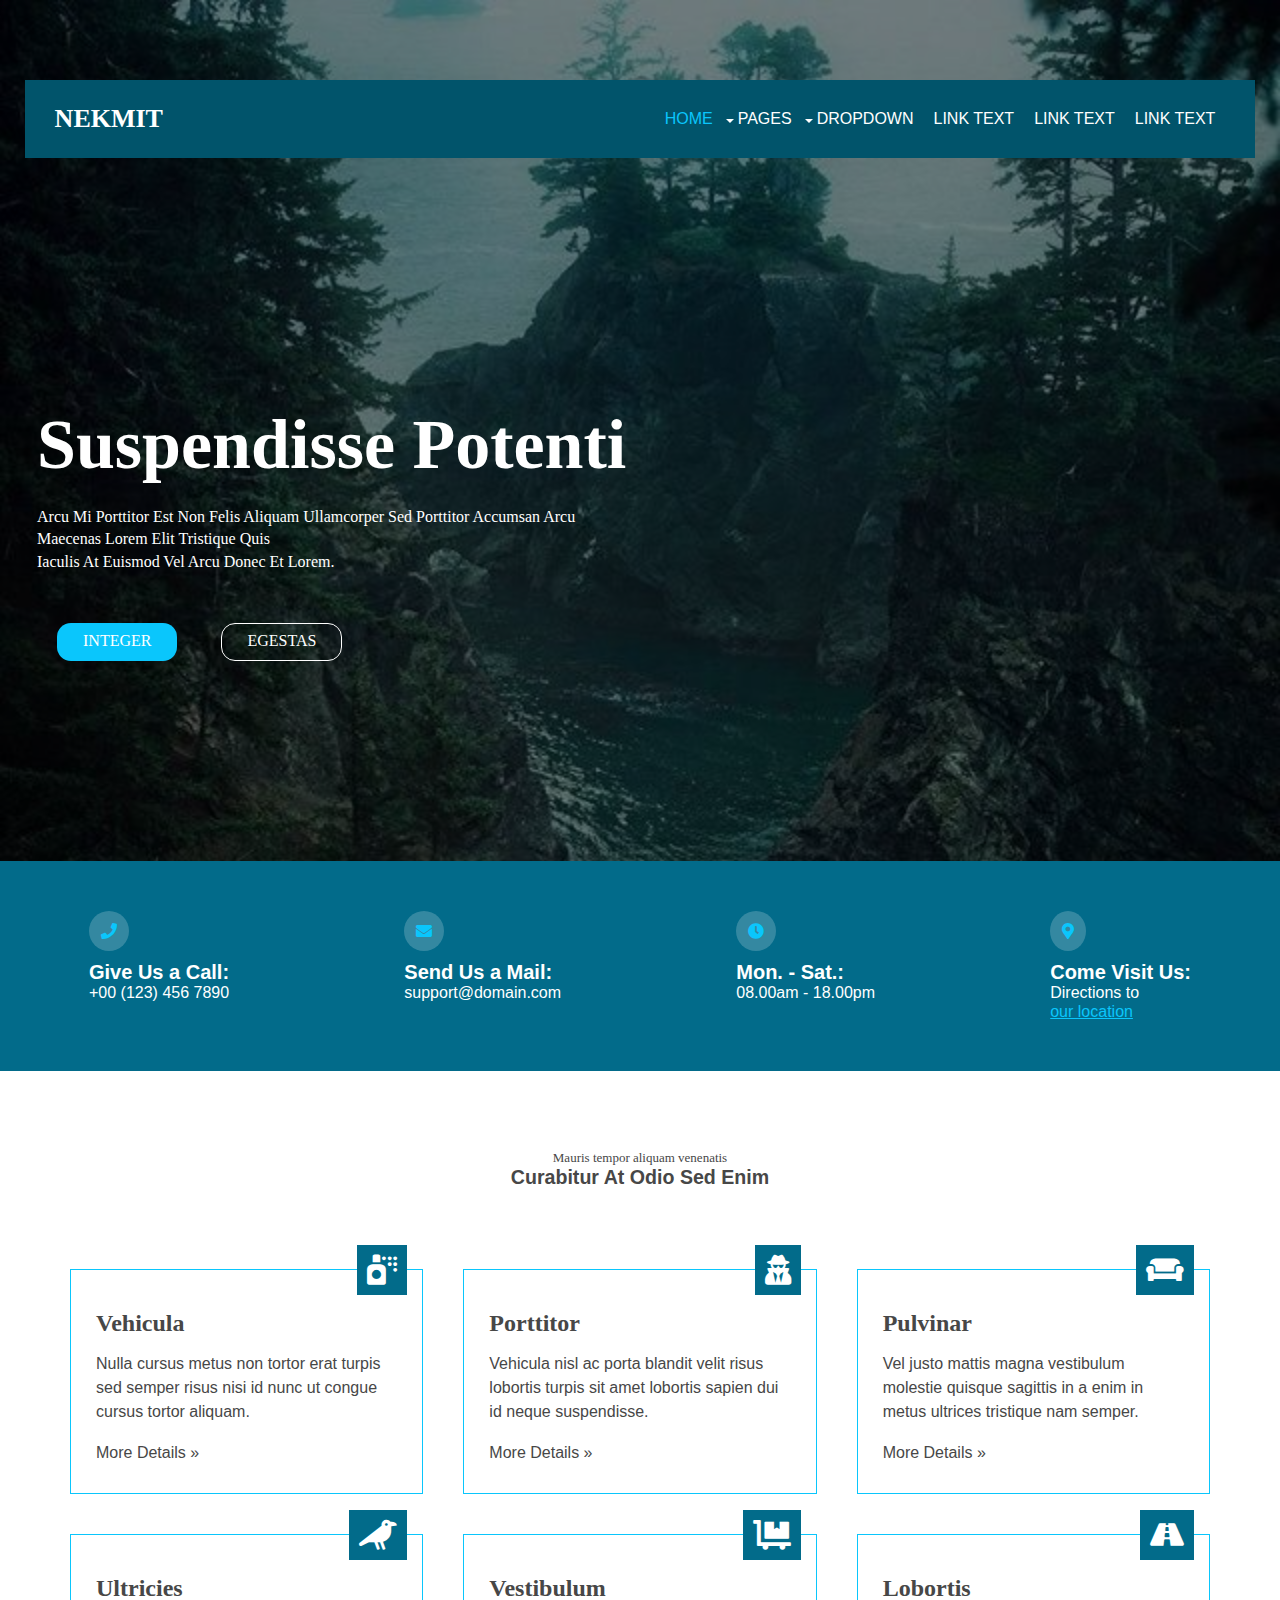
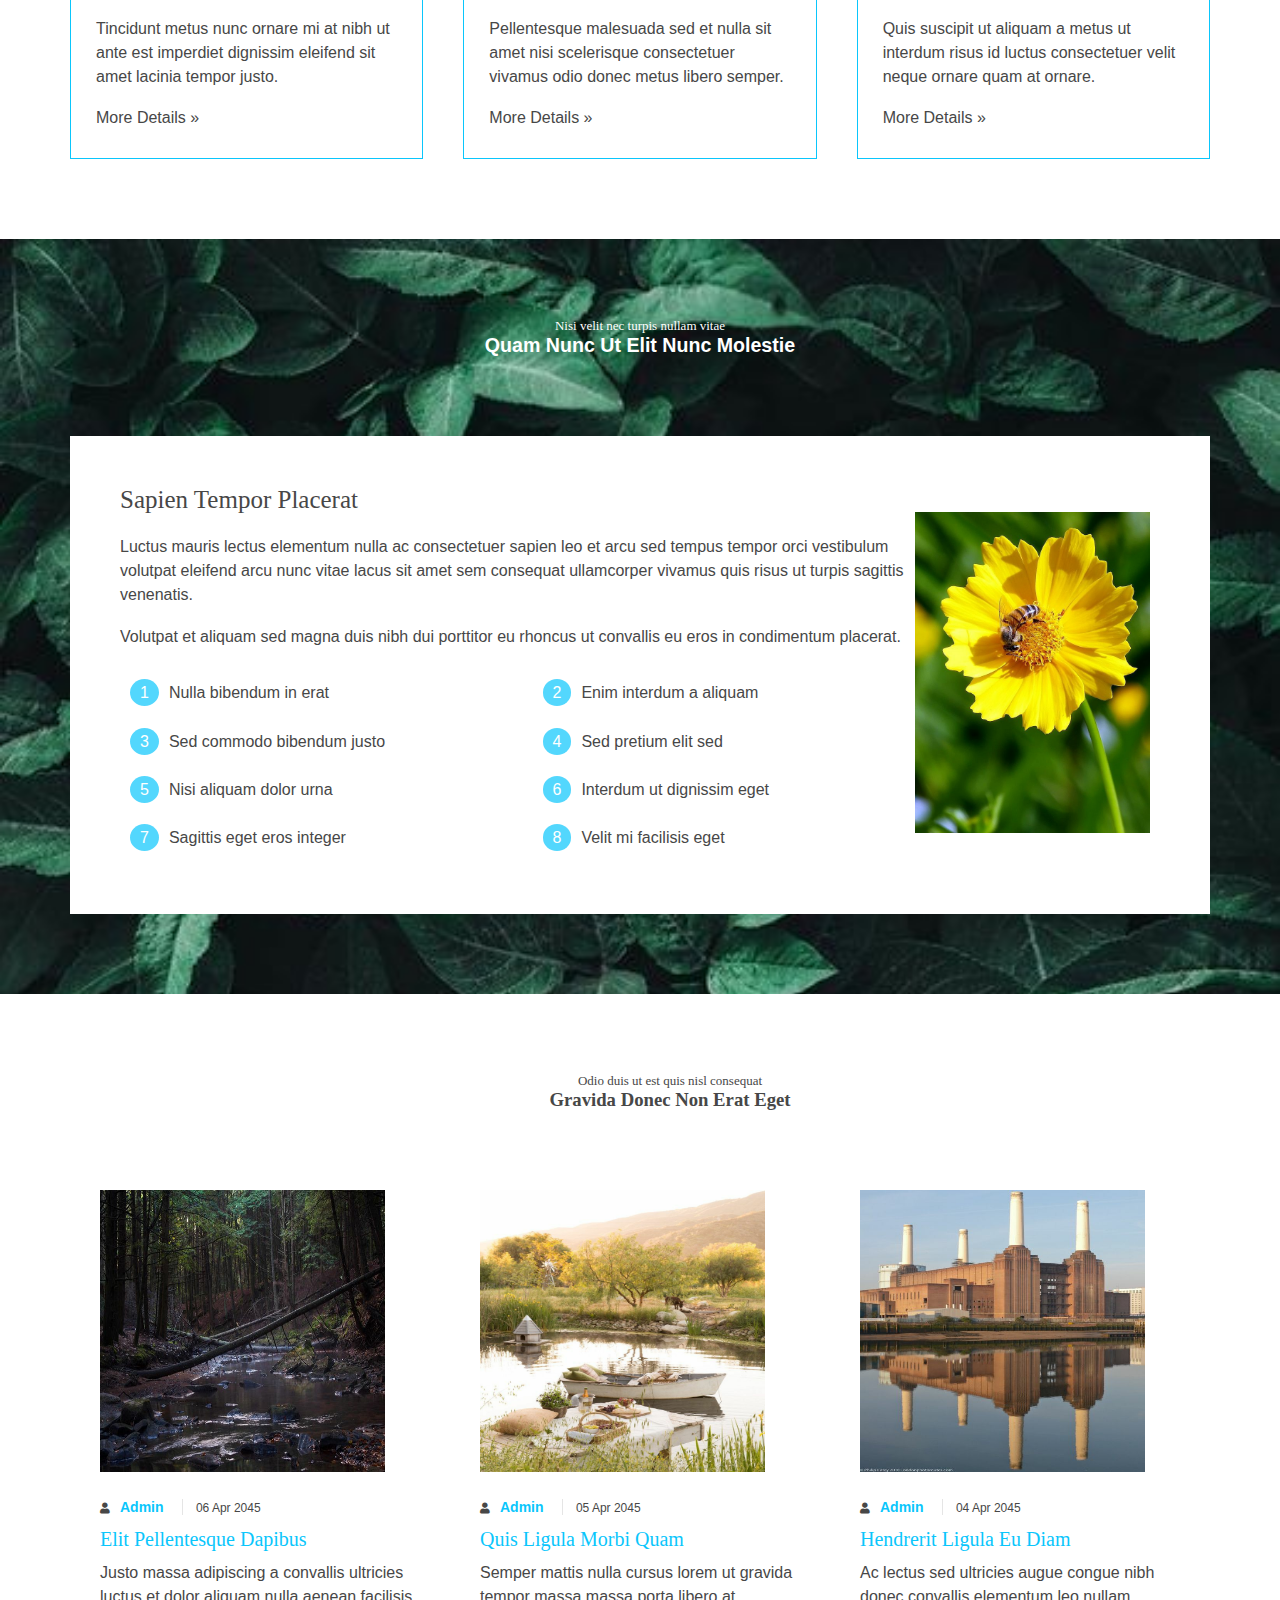
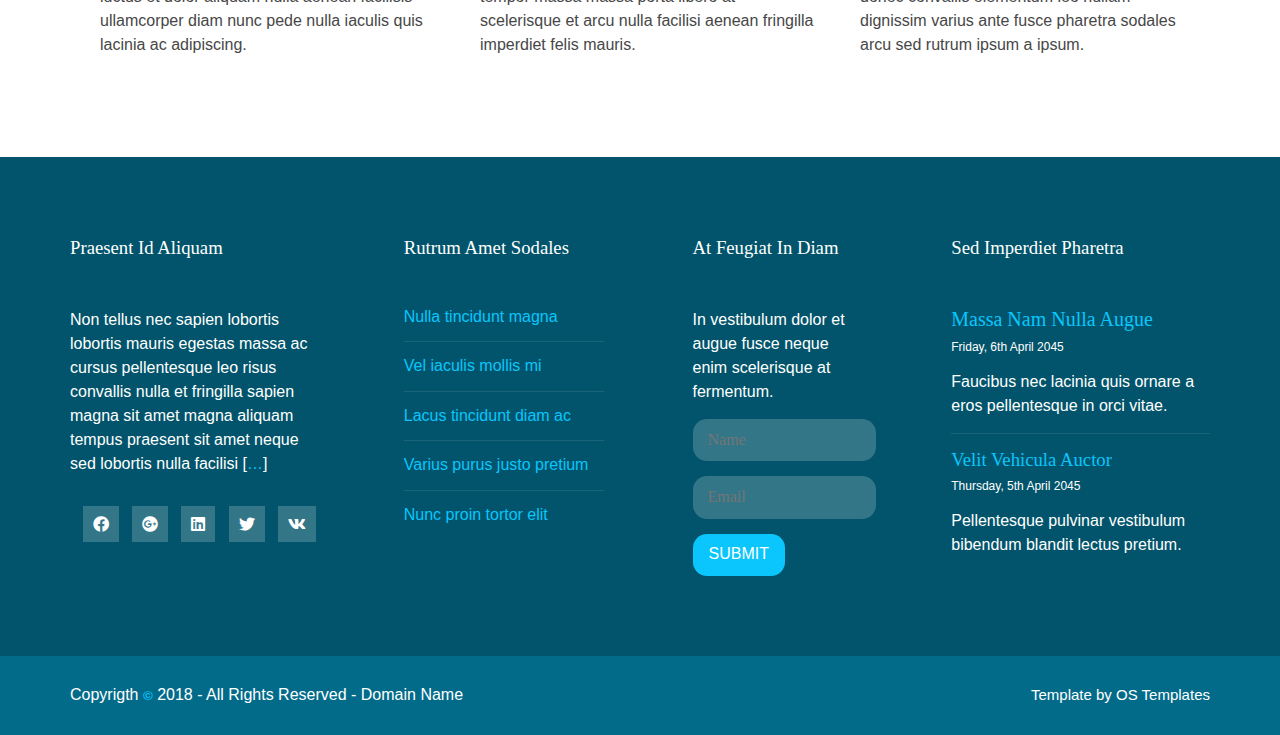
<file: index.html>
<!DOCTYPE html>
<html lang="en">
<head>
    <meta charset="UTF-8">
    <meta http-equiv="X-UA-Compatible" content="IE=edge">
    <meta name="viewport" content="width=device-width, initial-scale=1.0">
    <!-- Main Css File -->
    <link rel="stylesheet" href="CSS/Template 3.css">
    <!-- Font Awsome File Css -->
    <link rel="stylesheet" href="CSS/all.min.css">
    <!-- Normalize File Css -->
    <link rel="stylesheet" href="CSS/normalize.css">
    <title>Nekmit | Template 3</title>
</head>
<body>
<!-- Start The Top -->
    <div class="top">
        <header>
            <div class="logo">
                <h1>Nekmit</h1>
            </div>
            <nav>
                <ul>
                    <li class="active-1 li">Home</li>
                    <li class="active-2 li">Pages
                        <ul>
                            <li>Gallery</li>
                            <li>Full Width</li>
                            <li>Sidebar Left</li>
                            <li>Sidebar Right</li>
                            <li>Basic Grid</li>
                            <li>Font Icons</li>
                        </ul>
                    </li>
                    <li class="active-3 li">Dropdown                    
                    <ul class="drop-up">
                        <li>Level 2</li>
                            <li class="drop">Level 2 + Drop
                                <ul>
                                    <li>Level 3</li>
                                    <li>Level 3</li>
                                    <li>Level 3</li>
                                </ul>
                            </li>
                            <li>Level 2</li>
                    </ul>
                    </li>
                    <li class="li">Link Text</li>
                    <li class="li">Link Text</li>
                    <li class="li">Link Text</li>
                </ul>
                <!-- ################################################################ -->
                <form action="#">
                    <select name="" id="">
                        <option selected value="">MENU</option>
                        <option  value="#">Home</option>
                        <option  value="#">Pages</option>
                        <option  value="#">--Gallery</option>
                        <option  value="#">--Full Width</option>
                        <option  value="#">--Sidebar Left</option>
                        <option  value="#">--Sidebar Right</option>
                        <option  value="#">--Basic Grid</option>
                        <option  value="#">--Font Icons</option>
                        <option  value="#">DorpDown</option>
                        <option  value="#">--Level 2</option>
                        <option  value="#">--Level 2 + Drop</option>
                        <option  value="#">---Level 3</option>
                        <option  value="#">---Level 3</option>
                        <option  value="#">---Level 3</option>
                        <option  value="#">--Level 2</option>
                        <option  value="#">Link Text</option>
                        <option  value="#">Link Text</option>
                        <option  value="#">Link Text</option>
                    </select>
                </form>
            </nav>
        </header>
        <div class="foot">
            <div class="head">
                <article>
                    <h1>Suspendisse Potenti</h1>
                    <p>
                        Arcu Mi Porttitor Est Non Felis Aliquam Ullamcorper Sed Porttitor
                        Accumsan Arcu <br /> Maecenas 
                        Lorem Elit Tristique Quis <br /> Iaculis At Euismod Vel Arcu Donec Et Lorem.
                    </p>
                    <div class="bu">
                        <button>INTEGER</button>
                        <button> EGESTAS</button>
                    </div>
                </article>
            </div>
        </div>
    </div>
    <i class="fas fa-arrow-up scroll"></i>
<!-- End The Top -->
<!-- Start foot of Top -->
    <section>
        <div class="info">
            <div class="text">
                <div class="icon">
                    <i class="fas fa-phone"></i>
                </div>
                <div class="content">
                    <span>Give Us a Call:</span>
                    <p>+00 (123) 456 7890</p>
                </div>
            </div>
            <div class="text">
                <div class="icon">
                    <i class="fas fa-envelope"></i>
                </div>
                <div class="content">
                    <span>Send Us a Mail:</span>
                    <p>support@domain.com</p>
                </div>
            </div>
            <div class="text">
                <div class="icon">
                    <i class="fas fa-clock"></i>
                </div>
                <div class="content">
                    <span>Mon. - Sat.:</span>
                    <p>08.00am - 18.00pm</p>
                </div>
            </div>
            <div class="text">
                <div class="icon">
                    <i class="fas fa-map-marker-alt"></i>
                </div>
                <div class="content">
                    <span>Come Visit Us:</span>
                    <p>Directions to <a href="#">our location</a></p>
                </div>
            </div>
        </div>
    </section>
<!-- End foot of Top -->
<!-- Start Portofolio -->
    <div class="portofolio">
        <div class="container">
            <div class="main-heading">
                <p>Mauris tempor aliquam venenatis</p>
                <h2>Curabitur At Odio Sed Enim</h2>
            </div>
            <div class="content">
                <div class="box">
                    <i class="fas fa-spray-can"></i>
                    <div class="text">
                        <h2>Vehicula</h2>
                        <p>
                            Nulla cursus metus non tortor erat turpis sed 
                            semper risus nisi id nunc ut congue cursus tortor aliquam.
                        </p>
                        <span>More Details »</span>
                    </div>
                </div>
                <div class="box">
                    <i class="fas fa-user-secret"></i>
                    <div class="text">
                        <h2>Porttitor</h2>
                        <p>
                            Vehicula nisl ac porta blandit velit risus lobortis
                             turpis sit amet lobortis sapien dui id neque suspendisse.                        
                        </p>
                        <span>More Details »</span>
                    </div>
                </div>
                <div class="box">
                    <i class="fas fa-couch"></i>
                    <div class="text">
                        <h2>Pulvinar</h2>
                        <p>
                            Vel justo mattis magna vestibulum molestie 
                            quisque sagittis in a enim in metus ultrices 
                            tristique nam semper.                        
                        </p>
                        <span>More Details »</span>
                    </div>
                </div>
                <div class="box">
                    <i class="fas fa-crow"></i>
                    <div class="text">
                        <h2>Ultricies</h2>
                        <p>
                            Tincidunt metus nunc ornare mi at nibh ut ante est imperdiet 
                            dignissim eleifend sit amet lacinia tempor justo.
                        </p>
                        <span>More Details »</span>
                    </div>
                </div>
                <div class="box">
                    <i class="fas fa-dolly-flatbed"></i>
                    <div class="text">
                        <h2>Vestibulum</h2>
                        <p>
                            Pellentesque malesuada sed et nulla sit amet 
                            nisi scelerisque consectetuer vivamus odio donec
                            metus libero semper.                        
                        </p>
                        <span>More Details »</span>
                    </div>
                </div>
                <div class="box">
                    <i class="fas fa-road"></i>
                    <div class="text">
                        <h2>Lobortis</h2>
                        <p>
                            Quis suscipit ut aliquam a metus ut interdum risus id luctus 
                            consectetuer velit neque ornare quam at ornare.
                        </p>
                        <span>More Details »</span>
                    </div>
                </div>
            </div>
        </div>
    </div>
<!-- End Portofolio -->
<!-- Start Side-Bar -->
    <aside>
        <div class="container">
            <div class="main-heading">
                <p>Nisi velit nec turpis nullam vitae</p>
                <h2>Quam Nunc Ut Elit Nunc Molestie</h2>
            </div>
            <div class="box-container">
                <article>
                    <div class="content">
                        <h3>Sapien Tempor Placerat</h3>
                        <p>Luctus mauris lectus elementum nulla ac consectetuer sapien 
                            leo et arcu sed tempus tempor orci vestibulum volutpat eleifend arcu nunc vitae
                            lacus sit amet sem 
                            consequat ullamcorper vivamus quis risus ut turpis sagittis venenatis.
                        </p>
                        <br />
                        <p>
                            Volutpat et aliquam sed magna duis nibh dui porttitor eu 
                            rhoncus ut convallis eu eros in condimentum placerat.
                        </p>
                        <ul>
                            <li class="1">Nulla bibendum in erat</li>
                            <li class="2">Enim interdum a aliquam</li>
                            <li class="3">Sed commodo bibendum justo</li>
                            <li>Sed pretium elit sed</li>
                            <li>Nisi aliquam dolor urna</li>
                            <li>Interdum ut dignissim eget</li>
                            <li>Sagittis eget eros integer</li>
                            <li>Velit mi facilisis eget</li>
                        </ul>
                    </div>
                    <div class="imgae">
                        <img src="images/8f7eec2438cac24b57ccfbc2bc6bf2c7.jpg" alt="BEE">
                    </div>
                </article>
            </div>
        </div>
    </aside>                                                        
<!-- End Side-Bar -->
<!-- Start Figure -->
    <div class="figure">
        <div class="container">
            <div class="main-heading">
                <p>Odio duis ut est quis nisl consequat</p>
                <h3>Gravida Donec Non Erat Eget</h3>
            </div>
            <div class="content">
              <div class="info">
                  <img src="images/13b9fea2d2c7e5f28b07ccc96476d17c.jpg" alt="Forest">
                  <div class="text">
                    <p class="p"><i class="fas fa-user"></i><span>Admin</span> 06 Apr 2045</p>
                    <span>Elit Pellentesque Dapibus</span>
                    <p>
                        Justo massa adipiscing a convallis ultricies luctus et 
                        dolor aliquam nulla aenean facilisis ullamcorper 
                        diam nunc pede nulla iaculis quis lacinia ac adipiscing.
                    </p>
                  </div>
              </div>  
              <div class="info">
                  <img src="images/80894cfd376cf759b10ea083ae592d16.jpg" alt="Natural">
                  <div class="text">
                    <p class="p"><i class="fas fa-user"></i><span>Admin</span> 05 Apr 2045</p>
                    <span>Quis Ligula Morbi Quam</span>
                    <p>
                        Semper mattis nulla cursus lorem ut gravida tempor massa massa porta libero at 
                        scelerisque et arcu nulla facilisi aenean fringilla imperdiet felis mauris.</p>
                  </div>
              </div>  
              <div class="info">
                  <img src="images/ddda059237d138cbb5b516ae15fbcd0a.jpg" alt="Factory">
                  <div class="text">
                    <p class="p"><i class="fas fa-user"></i><span>Admin</span> 04 Apr 2045</p>
                    <span>Hendrerit Ligula Eu Diam</span>
                    <p>
                        Ac lectus sed ultricies augue congue nibh donec convallis elementum leo nullam dignissim 
                        varius ante fusce pharetra sodales arcu sed rutrum ipsum a ipsum.
                    </p>
                  </div>
              </div>  
            </div>
        </div>
    </div>
<!-- End Figure -->
<!-- Start Contact -->
    <div class="contact">
        <div class="container">
            <div class="content">
                <div class="info-1">
                    <h3>Praesent Id Aliquam</h3>
                    <p>
                        Non tellus nec sapien lobortis lobortis mauris egestas 
                        massa ac cursus pellentesque leo risus convallis nulla et fringilla sapien magna sit 
                        amet magna aliquam tempus praesent sit amet neque sed lobortis nulla facilisi [<span>…</span>]
                        <div class="icons">
                            <i class="fab fa-facebook"></i>
                            <i class="fab fa-google-plus"></i>
                            <i class="fab fa-linkedin"></i>
                            <i class="fab fa-twitter"></i>
                            <i class="fab fa-vk"></i>
                        </div>
                    </p>
                </div>
                <div class="info-2">
                    <h3>Rutrum Amet Sodales</h3>
                    <ul>
                        <li>Nulla tincidunt magna</li>
                        <li>Vel iaculis mollis mi</li>
                        <li>Lacus tincidunt diam ac</li>
                        <li>Varius purus justo pretium</li>
                        <li>Nunc proin tortor elit</li>
                    </ul>
                </div>
                <div class="info-3">
                    <h3>At Feugiat In Diam</h3>
                    <p>
                        In vestibulum dolor et augue 
                        fusce neque enim scelerisque at fermentum.
                    </p>
                    <form action="">
                        <input type="text" name="Username" placeholder="Name" required>
                        <input type="email" name="Email" placeholder="Email" required>
                        <input type="submit" value="Submit">
                    </form>
                </div>
                <div class="info-4">
                    <div class="text-1">
                        <h3>Sed Imperdiet Pharetra</h3>
                        <span>Massa Nam Nulla Augue</span>
                        <figcaption>Friday, 6th April 2045</figcaption>
                        <p>
                            Faucibus nec lacinia quis ornare a eros pellentesque in orci vitae.
                        </p>    
                    </div>  
                    <div class="text-2">
                        <h3>Velit Vehicula Auctor</h3>
                        <figcaption>Thursday, 5th April 2045</figcaption>
                        <p>
                            Pellentesque pulvinar vestibulum bibendum blandit lectus pretium.
                        </p>
                    </div>                  
                </div>
            </div>
        </div>
    </div>
<!-- End Contact -->
<!-- Start Footer -->
    <footer>
        <div class="container">
            <div class="text">
                <p class="copyright">Copyrigth <h5>©</h5> 2018 - All Rights Reserved - Domain Name</p>
                <h3>Template by OS Templates</h3>
            </div>
        </div>
    </footer>
<!-- End Footer -->
    <script src="JS/main.js"></script>
</body>
</html>
</file>
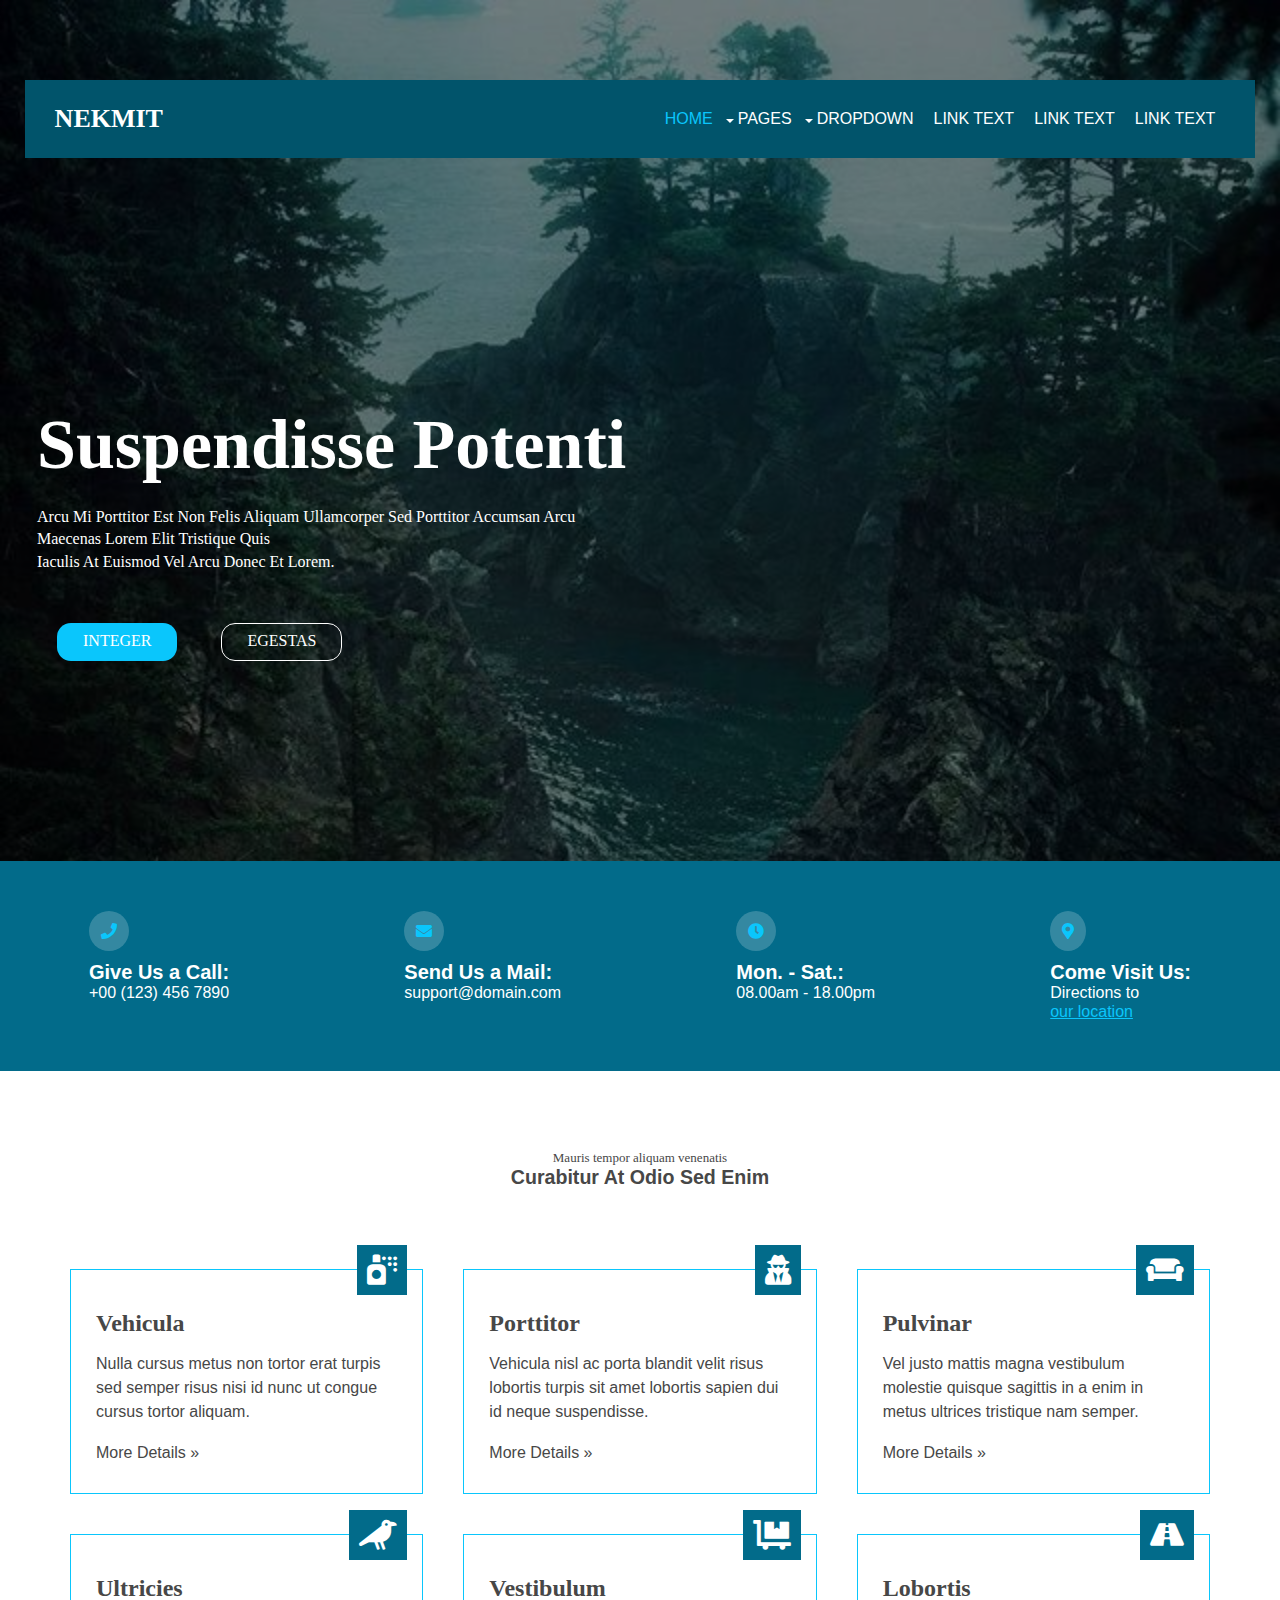
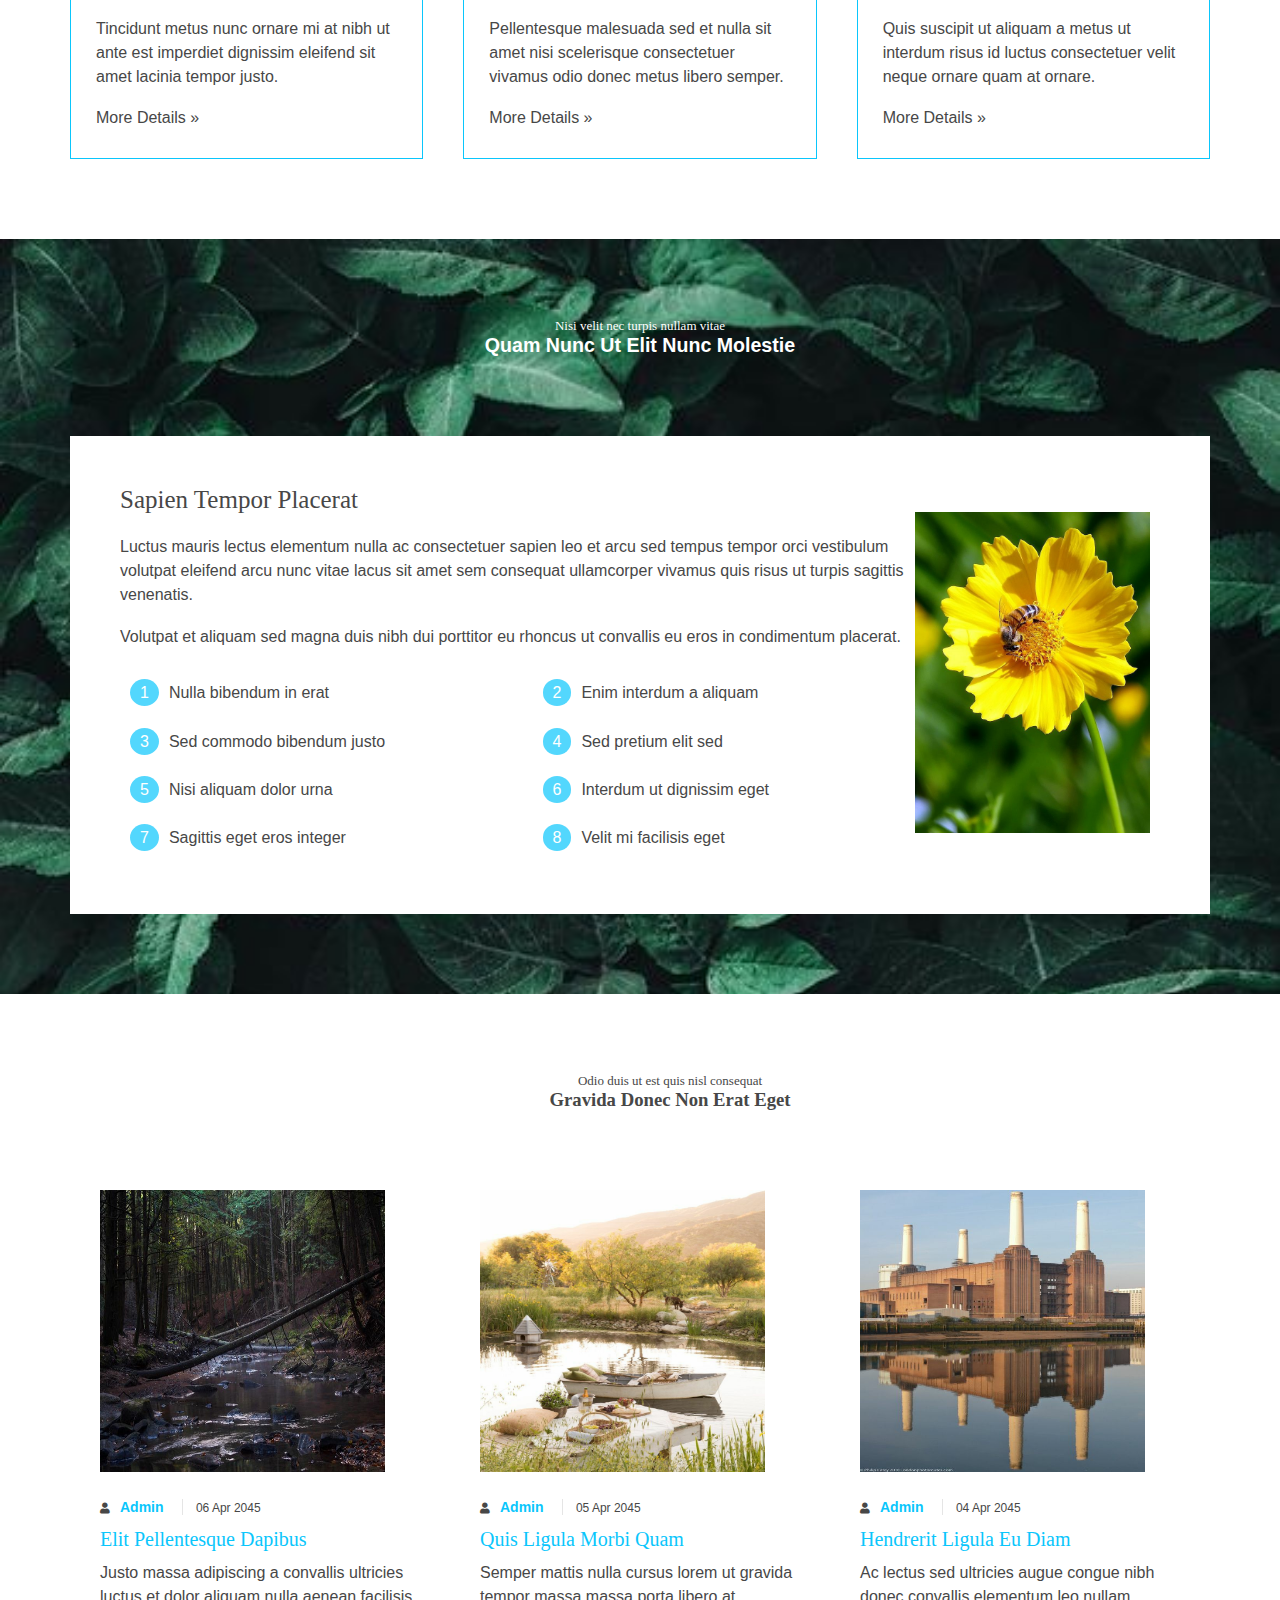
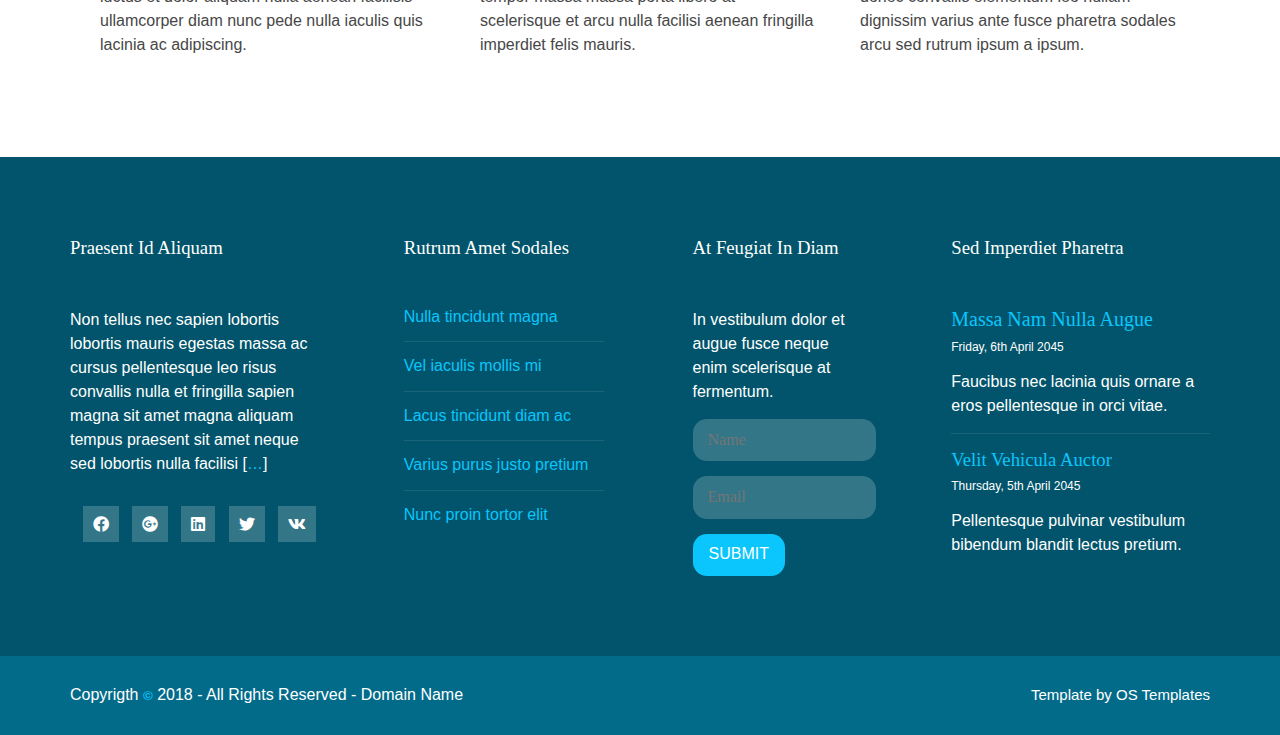
<file: README.html>
<!DOCTYPE html>
<html lang="en">
<head>
    <meta charset="UTF-8">
    <meta http-equiv="X-UA-Compatible" content="IE=edge">
    <meta name="viewport" content="width=device-width, initial-scale=1.0">
    <!-- Main Css File -->
    <link rel="stylesheet" href="CSS/Template 3.css">
    <!-- Font Awsome File Css -->
    <link rel="stylesheet" href="CSS/all.min.css">
    <!-- Normalize File Css -->
    <link rel="stylesheet" href="CSS/normalize.css">
    <title>Nekmit | Template 3</title>
</head>
<body>
<!-- Start The Top -->
    <div class="top">
        <header>
            <div class="logo">
                <h1>Nekmit</h1>
            </div>
            <nav>
                <ul>
                    <li class="active-1 li">Home</li>
                    <li class="active-2 li">Pages
                        <ul>
                            <li>Gallery</li>
                            <li>Full Width</li>
                            <li>Sidebar Left</li>
                            <li>Sidebar Right</li>
                            <li>Basic Grid</li>
                            <li>Font Icons</li>
                        </ul>
                    </li>
                    <li class="active-3 li">Dropdown                    
                    <ul class="drop-up">
                        <li>Level 2</li>
                            <li class="drop">Level 2 + Drop
                                <ul>
                                    <li>Level 3</li>
                                    <li>Level 3</li>
                                    <li>Level 3</li>
                                </ul>
                            </li>
                            <li>Level 2</li>
                    </ul>
                    </li>
                    <li class="li">Link Text</li>
                    <li class="li">Link Text</li>
                    <li class="li">Link Text</li>
                </ul>
                <!-- ################################################################ -->
                <form action="#">
                    <select name="" id="">
                        <option selected value="">MENU</option>
                        <option  value="#">Home</option>
                        <option  value="#">Pages</option>
                        <option  value="#">--Gallery</option>
                        <option  value="#">--Full Width</option>
                        <option  value="#">--Sidebar Left</option>
                        <option  value="#">--Sidebar Right</option>
                        <option  value="#">--Basic Grid</option>
                        <option  value="#">--Font Icons</option>
                        <option  value="#">DorpDown</option>
                        <option  value="#">--Level 2</option>
                        <option  value="#">--Level 2 + Drop</option>
                        <option  value="#">---Level 3</option>
                        <option  value="#">---Level 3</option>
                        <option  value="#">---Level 3</option>
                        <option  value="#">--Level 2</option>
                        <option  value="#">Link Text</option>
                        <option  value="#">Link Text</option>
                        <option  value="#">Link Text</option>
                    </select>
                </form>
            </nav>
        </header>
        <div class="foot">
            <div class="head">
                <article>
                    <h1>Suspendisse Potenti</h1>
                    <p>
                        Arcu Mi Porttitor Est Non Felis Aliquam Ullamcorper Sed Porttitor
                        Accumsan Arcu <br /> Maecenas 
                        Lorem Elit Tristique Quis <br /> Iaculis At Euismod Vel Arcu Donec Et Lorem.
                    </p>
                    <div class="bu">
                        <button>INTEGER</button>
                        <button> EGESTAS</button>
                    </div>
                </article>
            </div>
        </div>
    </div>
<!-- End The Top -->
<!-- Start foot of Top -->
    <section>
        <div class="info">
            <div class="text">
                <div class="icon">
                    <i class="fas fa-phone"></i>
                </div>
                <div class="content">
                    <span>Give Us a Call:</span>
                    <p>+00 (123) 456 7890</p>
                </div>
            </div>
            <div class="text">
                <div class="icon">
                    <i class="fas fa-envelope"></i>
                </div>
                <div class="content">
                    <span>Send Us a Mail:</span>
                    <p>support@domain.com</p>
                </div>
            </div>
            <div class="text">
                <div class="icon">
                    <i class="fas fa-clock"></i>
                </div>
                <div class="content">
                    <span>Mon. - Sat.:</span>
                    <p>08.00am - 18.00pm</p>
                </div>
            </div>
            <div class="text">
                <div class="icon">
                    <i class="fas fa-map-marker-alt"></i>
                </div>
                <div class="content">
                    <span>Come Visit Us:</span>
                    <p>Directions to <a href="#">our location</a></p>
                </div>
            </div>
        </div>
    </section>
<!-- End foot of Top -->
<!-- Start Portofolio -->
    <div class="portofolio">
        <div class="container">
            <div class="main-heading">
                <p>Mauris tempor aliquam venenatis</p>
                <h2>Curabitur At Odio Sed Enim</h2>
            </div>
            <div class="content">
                <div class="box">
                    <i class="fas fa-spray-can"></i>
                    <div class="text">
                        <h2>Vehicula</h2>
                        <p>
                            Nulla cursus metus non tortor erat turpis sed 
                            semper risus nisi id nunc ut congue cursus tortor aliquam.
                        </p>
                        <span>More Details »</span>
                    </div>
                </div>
                <div class="box">
                    <i class="fas fa-user-secret"></i>
                    <div class="text">
                        <h2>Porttitor</h2>
                        <p>
                            Vehicula nisl ac porta blandit velit risus lobortis
                             turpis sit amet lobortis sapien dui id neque suspendisse.                        
                        </p>
                        <span>More Details »</span>
                    </div>
                </div>
                <div class="box">
                    <i class="fas fa-couch"></i>
                    <div class="text">
                        <h2>Pulvinar</h2>
                        <p>
                            Vel justo mattis magna vestibulum molestie 
                            quisque sagittis in a enim in metus ultrices 
                            tristique nam semper.                        
                        </p>
                        <span>More Details »</span>
                    </div>
                </div>
                <div class="box">
                    <i class="fas fa-crow"></i>
                    <div class="text">
                        <h2>Ultricies</h2>
                        <p>
                            Tincidunt metus nunc ornare mi at nibh ut ante est imperdiet 
                            dignissim eleifend sit amet lacinia tempor justo.
                        </p>
                        <span>More Details »</span>
                    </div>
                </div>
                <div class="box">
                    <i class="fas fa-dolly-flatbed"></i>
                    <div class="text">
                        <h2>Vestibulum</h2>
                        <p>
                            Pellentesque malesuada sed et nulla sit amet 
                            nisi scelerisque consectetuer vivamus odio donec
                            metus libero semper.                        
                        </p>
                        <span>More Details »</span>
                    </div>
                </div>
                <div class="box">
                    <i class="fas fa-road"></i>
                    <div class="text">
                        <h2>Lobortis</h2>
                        <p>
                            Quis suscipit ut aliquam a metus ut interdum risus id luctus 
                            consectetuer velit neque ornare quam at ornare.
                        </p>
                        <span>More Details »</span>
                    </div>
                </div>
            </div>
        </div>
    </div>
<!-- End Portofolio -->
<!-- Start Side-Bar -->
    <aside>
        <div class="container">
            <div class="main-heading">
                <p>Nisi velit nec turpis nullam vitae</p>
                <h2>Quam Nunc Ut Elit Nunc Molestie</h2>
            </div>
            <div class="box-container">
                <article>
                    <div class="content">
                        <h3>Sapien Tempor Placerat</h3>
                        <p>Luctus mauris lectus elementum nulla ac consectetuer sapien 
                            leo et arcu sed tempus tempor orci vestibulum volutpat eleifend arcu nunc vitae
                            lacus sit amet sem 
                            consequat ullamcorper vivamus quis risus ut turpis sagittis venenatis.
                        </p>
                        <br />
                        <p>
                            Volutpat et aliquam sed magna duis nibh dui porttitor eu 
                            rhoncus ut convallis eu eros in condimentum placerat.
                        </p>
                        <ul>
                            <li class="1">Nulla bibendum in erat</li>
                            <li class="2">Enim interdum a aliquam</li>
                            <li class="3">Sed commodo bibendum justo</li>
                            <li>Sed pretium elit sed</li>
                            <li>Nisi aliquam dolor urna</li>
                            <li>Interdum ut dignissim eget</li>
                            <li>Sagittis eget eros integer</li>
                            <li>Velit mi facilisis eget</li>
                        </ul>
                    </div>
                    <div class="imgae">
                        <img src="images/8f7eec2438cac24b57ccfbc2bc6bf2c7.jpg" alt="BEE">
                    </div>
                </article>
            </div>
        </div>
    </aside>                                                        
<!-- End Side-Bar -->
<!-- Start Figure -->
    <div class="figure">
        <div class="container">
            <div class="main-heading">
                <p>Odio duis ut est quis nisl consequat</p>
                <h3>Gravida Donec Non Erat Eget</h3>
            </div>
            <div class="content">
              <div class="info">
                  <img src="images/13b9fea2d2c7e5f28b07ccc96476d17c.jpg" alt="Forest">
                  <div class="text">
                    <p class="p"><i class="fas fa-user"></i><span>Admin</span> 06 Apr 2045</p>
                    <span>Elit Pellentesque Dapibus</span>
                    <p>
                        Justo massa adipiscing a convallis ultricies luctus et 
                        dolor aliquam nulla aenean facilisis ullamcorper 
                        diam nunc pede nulla iaculis quis lacinia ac adipiscing.
                    </p>
                  </div>
              </div>  
              <div class="info">
                  <img src="images/80894cfd376cf759b10ea083ae592d16.jpg" alt="Natural">
                  <div class="text">
                    <p class="p"><i class="fas fa-user"></i><span>Admin</span> 05 Apr 2045</p>
                    <span>Quis Ligula Morbi Quam</span>
                    <p>
                        Semper mattis nulla cursus lorem ut gravida tempor massa massa porta libero at 
                        scelerisque et arcu nulla facilisi aenean fringilla imperdiet felis mauris.</p>
                  </div>
              </div>  
              <div class="info">
                  <img src="images/ddda059237d138cbb5b516ae15fbcd0a.jpg" alt="Factory">
                  <div class="text">
                    <p class="p"><i class="fas fa-user"></i><span>Admin</span> 04 Apr 2045</p>
                    <span>Hendrerit Ligula Eu Diam</span>
                    <p>
                        Ac lectus sed ultricies augue congue nibh donec convallis elementum leo nullam dignissim 
                        varius ante fusce pharetra sodales arcu sed rutrum ipsum a ipsum.
                    </p>
                  </div>
              </div>  
            </div>
        </div>
    </div>
<!-- End Figure -->
<!-- Start Contact -->
    <div class="contact">
        <div class="container">
            <div class="content">
                <div class="info-1">
                    <h3>Praesent Id Aliquam</h3>
                    <p>
                        Non tellus nec sapien lobortis lobortis mauris egestas 
                        massa ac cursus pellentesque leo risus convallis nulla et fringilla sapien magna sit 
                        amet magna aliquam tempus praesent sit amet neque sed lobortis nulla facilisi [<span>…</span>]
                        <div class="icons">
                            <i class="fab fa-facebook"></i>
                            <i class="fab fa-google-plus"></i>
                            <i class="fab fa-linkedin"></i>
                            <i class="fab fa-twitter"></i>
                            <i class="fab fa-vk"></i>
                        </div>
                    </p>
                </div>
                <div class="info-2">
                    <h3>Rutrum Amet Sodales</h3>
                    <ul>
                        <li>Nulla tincidunt magna</li>
                        <li>Vel iaculis mollis mi</li>
                        <li>Lacus tincidunt diam ac</li>
                        <li>Varius purus justo pretium</li>
                        <li>Nunc proin tortor elit</li>
                    </ul>
                </div>
                <div class="info-3">
                    <h3>At Feugiat In Diam</h3>
                    <p>
                        In vestibulum dolor et augue 
                        fusce neque enim scelerisque at fermentum.
                    </p>
                    <form action="">
                        <input type="text" name="Username" placeholder="Name" required>
                        <input type="email" name="Email" placeholder="Email" required>
                        <input type="submit" value="Submit">
                    </form>
                </div>
                <div class="info-4">
                    <div class="text-1">
                        <h3>Sed Imperdiet Pharetra</h3>
                        <span>Massa Nam Nulla Augue</span>
                        <figcaption>Friday, 6th April 2045</figcaption>
                        <p>
                            Faucibus nec lacinia quis ornare a eros pellentesque in orci vitae.
                        </p>    
                    </div>  
                    <div class="text-2">
                        <h3>Velit Vehicula Auctor</h3>
                        <figcaption>Thursday, 5th April 2045</figcaption>
                        <p>
                            Pellentesque pulvinar vestibulum bibendum blandit lectus pretium.
                        </p>
                    </div>                  
                </div>
            </div>
        </div>
    </div>
<!-- End Contact -->
<!-- Start Footer -->
    <footer>
        <div class="container">
            <div class="text">
                <p class="copyright">Copyrigth <h5>©</h5> 2018 - All Rights Reserved - Domain Name</p>
                <h3>Template by OS Templates</h3>
            </div>
        </div>
    </footer>
<!-- End Footer -->
</body>
</html>
</file>
<file: CSS/Template 3.css>
/* Start Variables */
:root {
  --main-color: #0ac6fc;
  --background-color: #026b8a;
  --section-padding: 100px;
  --lovley-color: #474747;
}
/* End Variables */
/* Start Global Rules */
body {
  background-color: #ffffff;
}

*:not(ul) {
  box-sizing: border-box;
  -webkit-box-sizing: border-box;
  -o-box-sizing: border-box;
  -moz-box-sizing: border-box;
  padding: 0px;
  margin: 0px;
  max-width: 100%;
  transition: 1s;
}

html {
  scroll-behavior: smooth;
}

.container {
  padding-left: 15px;
  padding-right: 15px;
  margin-left: auto;
  margin-right: auto;
}

ul {
  list-style: none;
}

/* Small */
@media (min-width: 768px) {
  .container {
    width: 750px;
  }
}

/* Medium */
@media (min-width: 992px) {
  .container {
    width: 970px;
  }
}
/* Large */
@media (min-width: 1200px) {
  .container {
    width: 1170px;
  }
}
/* Start Global Rules */
/* Start Components */
.main-heading {
  text-align: center;
  margin: 0px auto 80px;
  color: #474747;
}

.main-heading p {
  font-size: 13px;
}

.main-heading h2 {
  font-size: 19.6px;
  font-family: Arial, Helvetica, sans-serif;
}
/* End Components */
/* Start The Top */
.top {
  padding-top: 80px;
  background-image: url(../images/a8b175836012a7500411a0528f4bba0e.jpg);
  background-size: cover;
  position: relative;
  max-width: 100%;
  max-height: 100%;
}

.top::before {
  content: "";
  position: absolute;
  top: 0;
  left: 0;
  width: 100%;
  height: 100%;
  background-color: rgb(0 0 0 / 50%);
}

.top header {
  position: relative;
  background-color: #01546b;
  color: #ffffff;
  display: flex;
  flex: 1;
  margin: 0px 24.6146px;
  padding: 0px 30px;
  justify-content: space-between;
  align-items: center;
}

.top header .logo h1 {
  font-style: none;
  font-weight: 0;
  text-transform: uppercase;
  font-size: 26px;
  font-variant: small-caps;
}

.top nav ul {
  text-transform: uppercase;
  display: flex;
  display: inline-flex;
  font-family: Arial, Helvetica, sans-serif;
  cursor: pointer;
  margin: 0px;
}

@media (max-width: 900px) {
  .top nav ul {
    display: none;
  }
}

.top nav ul .li {
  padding: 30px 0px;
  margin: 0px 10px;
  transition: 0.3s;
}

.top nav ul li:hover {
  color: var(--main-color);
}

.top nav ul li.active-1 {
  color: var(--main-color);
}

.top nav ul li.active-2 {
  position: relative;
}

.top nav ul li.active-2,
.top nav ul li.active-3 {
  position: relative;
  padding-left: 5px;
}

.top nav ul li.active-2::before,
.top nav ul li.active-3::before {
  content: "";
  position: absolute;
  top: 50%;
  left: -7px;
  border-color: #ffffff transparent transparent transparent;
  border-style: solid;
  border-width: 4px;
  transition: 2s;
}

.top nav ul li.active-2:hover::before,
.top nav ul li.active-3:hover::before {
  border-color: var(--main-color) transparent transparent transparent;
}

.top nav ul li.active-2 ul {
  padding: 0px;
  width: 160px;
  flex-direction: column;
  position: absolute;
  top: 101%;
  left: 0;
  background-color: rgba(10, 198, 252, 0.5);
  text-transform: none;
  display: none;
}

.top nav ul li.active-2 ul li {
  padding: 10px 15px;
  border-bottom: 1px solid var(--main-color);
  color: white;
  transition: 0.6s;
}

.top nav ul li.active-2 ul li:hover {
  background-color: var(--main-color);
}

.top nav ul li.active-2:hover ul {
  display: block;
}

.top nav ul li.active-3 ul {
  padding: 0px;
  width: 160px;
  flex-direction: column;
  position: absolute;
  top: 101%;
  left: 0px;
  background-color: rgba(10, 198, 252, 0.5);
  width: calc(100% + 70px);
  text-transform: none;
  display: none;
}

.top nav ul li.active-3:hover ul {
  display: block;
}

.top nav ul li.active-3 ul li {
  padding: 10px 15px;
  color: white;
  border-bottom: solid 1px var(--main-color);
  transition: 0.6s;
}

.top nav ul li.active-3 ul li:hover {
  background-color: var(--main-color);
}

.top nav ul li.active-3 ul li.drop::before {
  content: "";
  position: absolute;
  top: 50%;
  left: 3px;
  border-color: #ffffff transparent transparent transparent;
  border-style: solid;
  border-width: 4px;
  transition: 2s;
}

.top nav ul li.active-3 ul li.drop {
  position: relative;
}

.top nav ul li.active-3 ul li.drop ul {
  position: absolute;
  top: 0;
  left: 100%;
  display: none;
}

.top nav ul li.active-3 ul li.drop:hover ul {
  display: block;
}

.top nav form {
  display: none;
}

.top nav form select {
  padding: 5px;
}

@media (max-width: 900px) {
  .top nav form {
    display: block;
  }
}

/*Start Scroll Button*/
.scroll {
    color: white;
    position: fixed;
    right: 28px;
    bottom: 21px;
    font-size: 25px;
    padding: 10px;
    cursor: pointer;
    z-index: 100;
    transition: 0.4s;
    background-color: transparent;
    z-index: ;
}
/*End Scroll Button*/
/* ########################################################################### */

.foot {
  padding: 200px 0px;
  margin: 0px 37px;
}

.foot .head article {
  position: relative;
  color: white;
  display: block;
  max-width: 60%;
  text-transform: capitalize;
}

.foot .head article h1 {
  font-size: 70px;
  margin-bottom: 20px;
}

.foot .head article p {
  margin: 14px 0px;
  line-height: 1.4;
  color: #ffffff;
}

.foot .head article .bu {
  margin-top: 50px;
}

.foot .head article .bu button {
  padding: 8px 25px 10px;
  margin: 0px 20px 0px;
  background-color: transparent;
  border: none;
  color: white;
  transition: 0.6s;
  border-radius: 14px;
  cursor: pointer;
}

.foot .head article .bu button:nth-of-type(1) {
  background-color: var(--main-color);
  border: transparent solid 1px;
}

.foot .head article .bu button:nth-of-type(1):hover {
  border: white solid 1px;
  background-color: transparent;
}

.foot .head article .bu button:nth-of-type(2) {
  border: 1px #ffffff solid;
}

.foot .head article .bu button:nth-of-type(2):hover {
  border: transparent solid 1px;
  background-color: var(--main-color);
}

@media (max-width: 480px) {
  .foot .head article {
    max-width: 100%;
    text-align: center;
  }

  .foot .head article h1 {
    font-size: 40px;
  }

  .foot .head article h1 {
    line-height: 1.5;
  }

  .foot .head article .bu button {
    margin: 20px 20px 0px;
  }
}
/* End The Top */
/* Start Foot of Top */
section {
  background-color: #026b8a;
  color: #ffffff;
  font-family: Arial, Helvetica, sans-serif;
}

section .info {
  display: flex;
  justify-content: space-between;
  padding: 50px;
  margin: 0px 39px;
  flex-wrap: wrap;
}

section .text {
  position: relative;
}

section .info .text .icon i {
  background-color: #ffffff33;
  width: fit-content;
  border-radius: 50%;
  padding: 12px;
  cursor: pointer;
  transition: 0.3s;
  color: var(--main-color);
  transition: 0.6s;
}

section .info .text:hover .icon i {
  color: white;
  background-color: var(--main-color);
}

section .info .text .content {
  padding-top: 10px;
}

section .info .text .content span {
  margin-bottom: 20px;
  font-size: 20px;
  font-weight: bold;
}

section .info .text .content p {
  font-weight: normal;
}

section .info .text .content p a {
  display: block;
  color: var(--main-color);
}

section .info .text .content p a:hover {
  text-decoration: none;
}

@media (max-width: 768px) {
  section .info {
    margin: 0px;
  }

  section .text {
    margin: 20px 0px;
  }

  section .info {
    display: block;
    text-align: center;
  }
}
/* End Foot of Top */
/* Start Portofolio */
.portofolio {
  padding: 80px 0px;
}

.portofolio .content {
  display: grid;
  grid-template-columns: repeat(auto-fill, minmax(318px, 1fr));
  grid-template-rows: repeat(2, 1fr);
  grid-gap: 40px;
}

.portofolio .content .box {
  position: relative;
  border: 1px solid var(--main-color);
  padding: 40px 25px 30px;
  color: #474747;
  transition: 0.5s;
  cursor: pointer;
}

.portofolio .content .box:hover {
  background-color: var(--background-color);
}

.portofolio .content .box .text {
  max-width: 100%;
  transition: 0.5s ease-in;
}

.portofolio .content .box:hover .text {
  color: white;
}

.portofolio .content .box .text span {
  font-family: Arial, Helvetica, sans-serif;
}

.portofolio .content .box:hover .text span {
  color: var(--main-color);
}

.portofolio .content .box .text h2 {
  margin: 0px 0px 15px;
  font-weight: bold;
}

.portofolio .content .box .text p {
  line-height: 1.5;
  font-family: Arial, Helvetica, sans-serif;
}

.portofolio .content .box .text span {
  display: block;
  margin: 20px 0px 0px;
  transition: 0.5s;
}

.portofolio .content .box i {
  content: "\f474";
  background-color: var(--background-color);
  padding: 10px;
  position: absolute;
  top: -25px;
  right: 15px;
  transition: 0.5s;
  font-size: 30px;
  color: white;
}

.portofolio .content .box:hover i {
  background-color: var(--main-color);
}
/* End Portofolio */
/* Start Side-Bar */
aside {
  padding: 80px 0px;
  background-image: url(../images/760909639b65a73251b38d8b9a06d2a0.jpg);
  background-size: cover;
}

aside .main-heading {
  color: white;
}

aside .box-container {
  background-color: white;
}

aside .box-container article {
  padding: 50px;
  color: #474747;
  display: flex;
}

aside .box-container article .content h3 {
  margin-bottom: 20px;
  font-weight: normal;
  font-size: 25px;
}

aside .box-container article .content p {
  line-height: 1.5;
  font-family: Arial, Helvetica, sans-serif;
}

aside .box-container article .content p:last-of-type {
  margin-bottom: 35px;
}

aside .box-container article .content ul {
  display: grid;
  grid-template-columns: repeat(auto-fill, minmax(270px, 1fr));
  grid-gap: 30px;
  padding: 0px;
}

aside .box-container article .content ul li {
  font-family: Arial, Helvetica, sans-serif;
}

aside .box-container article .content ul li:nth-of-type(1):hover::before,
aside .box-container article .content ul li:nth-of-type(2):hover::before,
aside .box-container article .content ul li:nth-of-type(3):hover::before,
aside .box-container article .content ul li:nth-of-type(4):hover::before,
aside .box-container article .content ul li:nth-of-type(5):hover::before,
aside .box-container article .content ul li:nth-of-type(6):hover::before,
aside .box-container article .content ul li:nth-of-type(7):hover::before,
aside .box-container article .content ul li:nth-of-type(8):hover::before {
  background-color: var(--background-color);
}

aside .box-container article .content ul li:nth-of-type(1)::before {
  content: "1";
  margin: 0px 10px 0px;
  background-color: rgba(10, 198, 252, 0.7);
  border-radius: 50%;
  padding: 5px 10px;
  color: white;
  text-align: center;
  font-family: Arial, Helvetica, sans-serif;
  transition: 0.5s;
}

aside .box-container article .content ul li:nth-of-type(2)::before {
  content: "2";
  margin: 0px 10px 0px;
  background-color: rgba(10, 198, 252, 0.7);
  border-radius: 50%;
  padding: 5px 10px;
  color: white;
  text-align: center;
  font-family: Arial, Helvetica, sans-serif;
  transition: 0.5s;
}

aside .box-container article .content ul li:nth-of-type(3)::before {
  content: "3";
  margin: 0px 10px 0px;
  background-color: rgba(10, 198, 252, 0.7);
  border-radius: 50%;
  padding: 5px 10px;
  color: white;
  text-align: center;
  font-family: Arial, Helvetica, sans-serif;
  transition: 0.5s;
}

aside .box-container article .content ul li:nth-of-type(4)::before {
  content: "4";
  margin: 0px 10px 0px;
  background-color: rgba(10, 198, 252, 0.7);
  border-radius: 50%;
  padding: 5px 10px;
  color: white;
  text-align: center;
  font-family: Arial, Helvetica, sans-serif;
  transition: 0.5s;
}

aside .box-container article .content ul li:nth-of-type(5)::before {
  content: "5";
  margin: 0px 10px 0px;
  background-color: rgba(10, 198, 252, 0.7);
  border-radius: 50%;
  padding: 5px 10px;
  color: white;
  text-align: center;
  font-family: Arial, Helvetica, sans-serif;
  transition: 0.5s;
}

aside .box-container article .content ul li:nth-of-type(6)::before {
  content: "6";
  margin: 0px 10px 0px;
  background-color: rgba(10, 198, 252, 0.7);
  border-radius: 50%;
  padding: 5px 10px;
  color: white;
  text-align: center;
  font-family: Arial, Helvetica, sans-serif;
  transition: 0.5s;
}

aside .box-container article .content ul li:nth-of-type(7)::before {
  content: "7";
  margin: 0px 10px 0px;
  background-color: rgba(10, 198, 252, 0.7);
  border-radius: 50%;
  padding: 5px 10px;
  color: white;
  text-align: center;
  font-family: Arial, Helvetica, sans-serif;
  transition: 0.5s;
}

aside .box-container article .content ul li:nth-of-type(8)::before {
  content: "8";
  margin: 0px 10px 0px;
  background-color: rgba(10, 198, 252, 0.7);
  border-radius: 50%;
  padding: 5px 10px;
  color: white;
  text-align: center;
  font-family: Arial, Helvetica, sans-serif;
  transition: 0.5s;
}

aside .box-container article .imgae {
  margin: auto;
}

aside .box-container article .imgae img {
  width: 255px;
  max-width: none;
  padding: 10px;
  margin-left: -10px;
}

@media (max-width: 768px) {
  aside .box-container article .content ul {
    display: grid;
    flex-wrap: wrap;
    margin: 20px 0px;
  }

  aside .box-container article {
    padding: 20px;
    display: flex;
    flex-wrap: wrap;
  }
}
/* End Side-Bar */
/* Start Figure */
.figure {
  padding: 80px 60px;
  padding-right: 0px;
}

.figure .content {
  display: grid;
  grid-template-columns: repeat(auto-fill, minmax(300px, 1fr));
  justify-content: center;
}

.figure .content .info img {
  width: 285px;
  height: 282px;
}

.figure .content .info .text {
  margin-right: 40px;
  padding: 10px 0px;
  color: #474747;
}

.figure .content .info .text i {
  font-size: 11px;
  color: #474747;
}

.figure .content .info .text .p {
  padding: 10px 0px;
  font-family: Arial, Helvetica, sans-serif;
  font-size: 12px;
}

.figure .content .info .text p span {
  padding-left: 10px;
  padding-right: 18px;
  border-right: solid 1px rgba(0, 0, 0, 0.1);
  color: var(--main-color);
  font-size: 14px;
  margin-right: 10px;
  font-weight: bold;
}

.figure .content .info .text span {
  color: var(--main-color);
  font-size: 20px;
}

.figure .content .info .text p {
  font-family: Arial, Helvetica, sans-serif;
  padding: 10px 0px;
  line-height: 1.5;
}

@media (max-width: 768px) {
  .figure .content {
    text-align: center;
  }

  .figure {
    padding: 80px 30px;
  }

  .figure .content .info .text {
    text-align: center;
    margin: 0px;
  }
}
/* End Figure */
/* Start Contact */
.contact {
  padding: 80px 0px;
  background-color: #01546b;
  color: #ffffff;
}

.contact .content {
  display: grid;
  grid-template-columns: repeat(auto-fill, minmax(250px, 1fr));
  grid-gap: 35px;
}

.contact .content .info-1 h3 {
  margin-bottom: 50px;
  font-weight: normal;
}

.contact .content .info-1 p {
  font-family: Arial, Helvetica, sans-serif;
  line-height: 1.5;
}

.contact .content .info-1 span {
  color: var(--main-color);
  cursor: pointer;
}

.contact .content .info-1 .icons {
  margin-top: 30px;
  display: flex;
  justify-content: space-evenly;
  flex-wrap: wrap;
}

.contact .content .info-1 .icons i {
  background-color: #ffffff33;
  padding: 10px;
  border-radius: 0px;
  cursor: pointer;
  transition: 0.5s;
}

.contact .content .info-1 .icons i:nth-of-type(1):hover {
  background-color: #3b5998;
}

.contact .content .info-1 .icons i:nth-of-type(2):hover {
  background-color: #db4a39;
}

.contact .content .info-1 .icons i:nth-of-type(3):hover {
  background-color: #0e76a8;
}

.contact .content .info-1 .icons i:nth-of-type(4):hover {
  background-color: #00acee;
}

.contact .content .info-1 .icons i:nth-of-type(5):hover {
  background-color: #4e658e;
}

.contact .content .info-2 h3 {
  margin-bottom: 50px;
  font-weight: normal;
  padding-left: 40px;
}

.contact .content .info-2 ul {
  width: 200px;
  font-family: Arial, Helvetica, sans-serif;
}

.contact .content .info-2 li {
  color: var(--main-color);
  cursor: pointer;
}

.contact .content .info-2 li:not(:last-of-type) {
  border-bottom: 1px solid rgba(255, 255, 255, 0.1);
  padding-bottom: 15px;
  margin-bottom: 15px;
}

.contact .content .info-3 {
  margin-left: 35px;
  margin-right: 40px;
}

.contact .content .info-3 h3 {
  margin-bottom: 50px;
  font-weight: normal;
}

.contact .content .info-3 p {
  font-family: Arial, Helvetica, sans-serif;
  margin-right: 30px;
  line-height: 1.5;
}

.contact .content .info-3 form {
  margin-top: 15px;
}

.contact .content .info-3 form input[type="text"],
.contact .content .info-3 form input[type="email"] {
  margin-bottom: 15px;
  padding: 12px 15px;
  background-color: #ffffff33;
  border-radius: 14px;
  border: none;
  outline: none;
  caret-color: white;
  transition: 0.5s;
}

.contact .content .info-3 form input[type="text"]:focus,
.contact .content .info-3 form input[type="email"]:focus {
  background-color: var(--main-color);
}

.contact .content .info-3 input[type="submit"] {
  color: white;
  display: block;
  padding: 10px 15px 12px;
  outline: none;
  background-color: var(--main-color);
  border: transparent 1px solid;
  border-radius: 14px;
  cursor: pointer;
  transition: 0.5s;
  text-transform: uppercase;
  font-family: Arial, Helvetica, sans-serif;
  text-align: center;
}

.contact .content .info-3 input[type="submit"]:hover {
  border: solid 1px white;
  background-color: transparent;
}

.contact .content .info-4 .text-1 h3 {
  margin-bottom: 50px;
  font-weight: normal;
}

.contact .content .info-4 .text-1 {
  position: relative;
  border-bottom: 1px solid rgba(255, 255, 255, 0.1);
  padding-bottom: 15px;
}

.contact .content .info-4 .text-1 span {
  display: block;
  color: var(--main-color);
  font-size: 20px;
  margin-bottom: 10px;
}

.contact .content .info-4 .text-1 figcaption {
  font-family: Arial, Helvetica, sans-serif;
  font-size: 12px;
  margin-bottom: 15px;
}

.contact .content .info-4 .text-1 p {
  line-height: 1.5;
  font-family: Arial, Helvetica, sans-serif;
}

.contact .content .info-4 .text-2 {
  margin-top: 15px;
}

.contact .content .info-4 .text-2 h3 {
  margin-bottom: 10px;
  font-weight: normal;
  color: var(--main-color);
}

.contact .content .info-4 .text-2 figcaption {
  font-family: Arial, Helvetica, sans-serif;
  font-size: 12px;
  margin-bottom: 15px;
}

.contact .content .info-4 .text-2 p {
  font-family: Arial, Helvetica, sans-serif;
  line-height: 1.5;
}

/* 465 */

@media (max-width: 480px) {
  .contact .content .info-3 input[type="submit"] {
    margin: auto;
  }
}

@media (max-width: 480px) {
  .contact {
    text-align: center;
  }

  .contact .content .info-2 h3 {
    padding: 0px;
  }

  .contact .content .info-2 ul {
    width: 270px;
    padding: 0px;
    margin: auto;
  }

  .contact .content .info-3 {
    margin: 0px;
  }

  /*     .contact .content .info-3 input[type = "submit"] {
        margin: auto;
    }
 */
  .contact .content .info-3 p {
    margin: 0px;
  }
}
/* End Contact */
/* Start Footer */
footer {
  color: #ffffff;
  background-color: #026b8a;
  padding: 30px 0px;
  max-width: 100%;
}

footer .text {
  display: flex;
  justify-content: space-between;
  font-family: Arial, Helvetica, sans-serif;
}

footer .text h5 {
  display: contents;
  color: var(--main-color);
}

footer .text .copyright {
  display: contents;
}

footer .text .copyright span {
  color: var(--main-color);
}

footer .text h3 {
  font-size: 15px;
  font-weight: normal;
}
/* End Footer */
</file>
